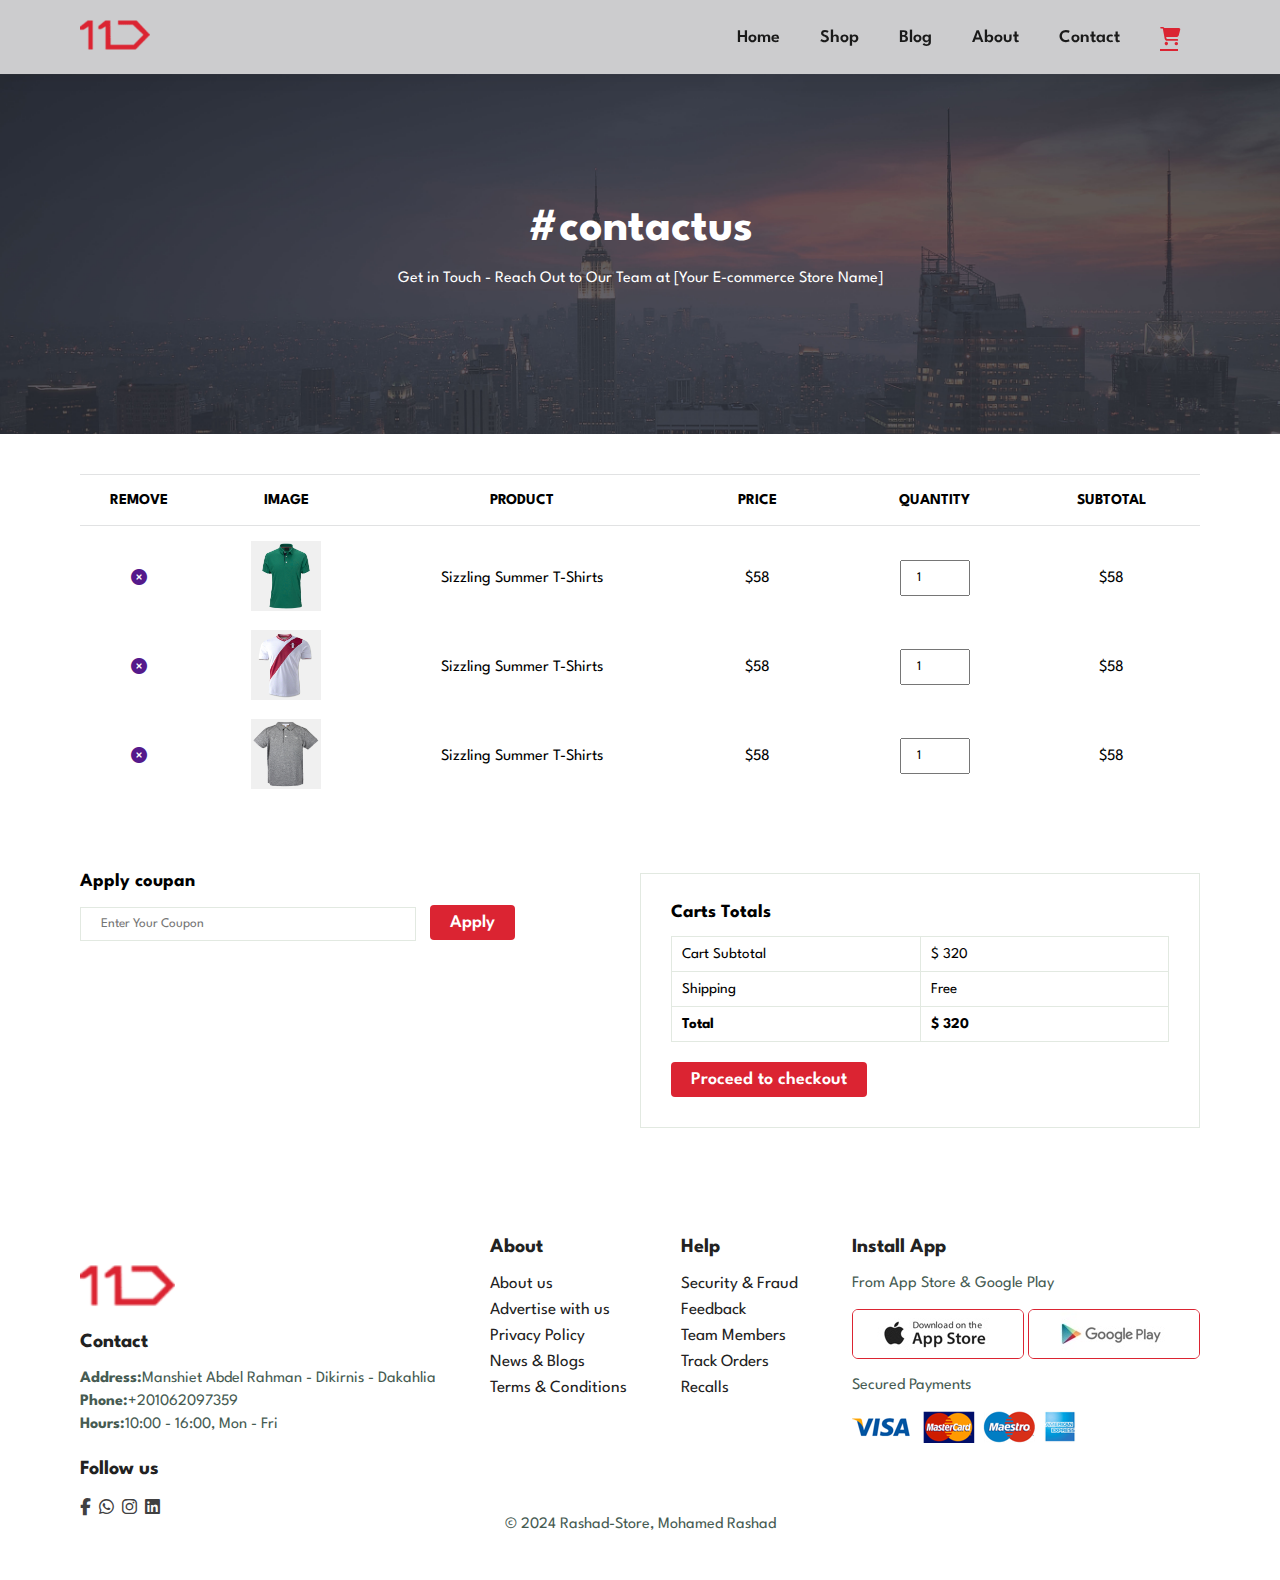
<file: cart.html>
<!DOCTYPE html>
<html lang="en">
<head>
    <meta charset="UTF-8">
    <meta name="viewport" content="width=device-width, initial-scale=1.0">
    <title>Rashad-Store</title>
    <link rel="stylesheet" href="style.css">
    <link rel="stylesheet" href="https://cdnjs.cloudflare.com/ajax/libs/font-awesome/6.4.2/css/all.min.css">
    <link rel="icon" href="img/logo.png">
</head>
<body>
    
    <section id="header">
        <a href="index.html"><img src="img/logo.png" class="logo" alt=""></a>
    <div>
        <ul id="navbar">
            <li><a href="index.html">Home</a></li>
            <li><a href="shop.html">Shop</a></li>
            <li><a href="blog.html">Blog</a></li>
            <li><a href="about.html">About</a></li>
            <li><a href="contact.html">Contact</a></li>
            <li id="lg-bag"><a class="active" href="cart.html"><i class="fa-solid fa-cart-shopping"></i></a></li>
            <a href="#" id="close"><i class="fas fa-times"></i></a>
        </ul>
    </div>

    <div id="mobile">
        <a href=""><i class="fa-solid fa-cart-shopping"></i></a>
        <i id="bar" class="fas fa-outdent"></i>
    </div>
    </section>

    <section id="page-header" class="contact-header"> 
        <h2>#contactus</h2>
        <p>Get in Touch - Reach Out to Our Team at [Your E-commerce Store Name]</p>
    </section>

    <section id="cart" class="section-p1">
        <table width="100%">
            <thead>
                <tr>
                    <td>Remove</td>
                    <td>Image</td>
                    <td>Product</td>
                    <td>Price</td>
                    <td>Quantity</td>
                    <td>Subtotal</td>
                </tr>
            </thead>
            <tbody>
                <tr>
                    <td><a href=""><i class="fas fa-times-circle"></i></a></td>
                    <td><img src="img/ss1.jpg" alt=""></td>
                    <td>Sizzling Summer T-Shirts</td>
                    <td>$58</td>
                    <td><input type="number" value="1"></td>
                    <td>$58</td>
                </tr>
                <tr>
                    <td><a href=""><i class="fas fa-times-circle"></i></a></td>
                    <td><img src="img/ss2.jpg" alt=""></td>
                    <td>Sizzling Summer T-Shirts</td>
                    <td>$58</td>
                    <td><input type="number" value="1"></td>
                    <td>$58</td>
                </tr>
                <tr>
                    <td><a href=""><i class="fas fa-times-circle"></i></a></td>
                    <td><img src="img/ss3.jpg" alt=""></td>
                    <td>Sizzling Summer T-Shirts</td>
                    <td>$58</td>
                    <td><input type="number" value="1"></td>
                    <td>$58</td>
                </tr>
            </tbody>
        </table>

    </section>

    <section id="cart-add" class="section-p1">
        <div id="coupon">
            <h3>Apply coupan</h3>
            <div>
                <input type="text" placeholder="Enter Your Coupon">
                <button class="normal">Apply</button>
            </div>
        </div>
        <div id="subtotal">
            <h3>Carts Totals</h3>
            <table>
                <tr>
                    <td>Cart Subtotal</td>
                    <td>$ 320</td>
                </tr>
                <tr>
                    <td>Shipping</td>
                    <td>Free</td>
                </tr>
                <tr>
                    <td><strong>Total</strong></td>
                    <td><strong>$ 320</strong></td>
                </tr>
            </table>
            <button class="normal">Proceed to checkout</button>
        </div>
    </section>
    
    <footer class="section-p1">
        <div class="col">
            <img class="logo" src="img/logo.png" alt="" height="95" width="95">
            <h4>Contact</h4>
            <p><strong>Address:</strong>Manshiet Abdel Rahman - Dikirnis - Dakahlia</p>
            <p><strong>Phone:</strong>+201062097359</p>
            <p><strong>Hours:</strong>10:00 - 16:00, Mon - Fri</p>
            <div class="follow">
                <h4>Follow us</h4>
                <div class="icon">
                    <a href="https://www.facebook.com/profile.php?id=100077023102753&mibextid=LQQJ4d"><i class="fab fa-facebook-f"></i></a> 
                    <a href="https://wa.me/201062097359"><i class="fab fa-whatsapp"></i></a>
                   <a href="https://www.instagram.com/x_m7md_rshad_x?igsh=MTNmbWI0czEyMWJwNQ=="><i class="fab fa-instagram"></i></a> 
                   <a href="https://www.linkedin.com/in/mohamed-rashad-04307b2b8?utm_source=share&utm_campaign=share_via&utm_content=profile&utm_medium=ios_app"><i class="fab fa-linkedin"></i></a> 
                </div>
            </div>
        </div>

        <div class="col">
            <h4>About</h4>
            <a href="#">About us</a>
            <a href="#">Advertise with us</a>
            <a href="#">Privacy Policy</a>
            <a href="#">News & Blogs</a>
            <a href="#">Terms & Conditions</a>
        </div>

        <div class="col">
            <h4>Help</h4>
            <a href="#">Security & Fraud</a>
            <a href="#">Feedback</a>
            <a href="#">Team Members</a>
            <a href="#">Track Orders</a>
            <a href="#">Recalls</a>
        </div>

        <div class="col install">
            <h4>Install App</h4>
            <p>From App Store & Google Play</p>
            <div class="row">
                <img src="img/app.jpg" alt="">
                <img src="img/play.jpg" alt="">
            </div>
            <p>Secured Payments</p>
            <img src="img/pay.png" alt="">
        </div>

        <div class="copyright">
            <p>© 2024 Rashad-Store, Mohamed Rashad</p>
        </div>
    </footer>









    
    <script src="script.js"></script>
</body>
</html>
</file>
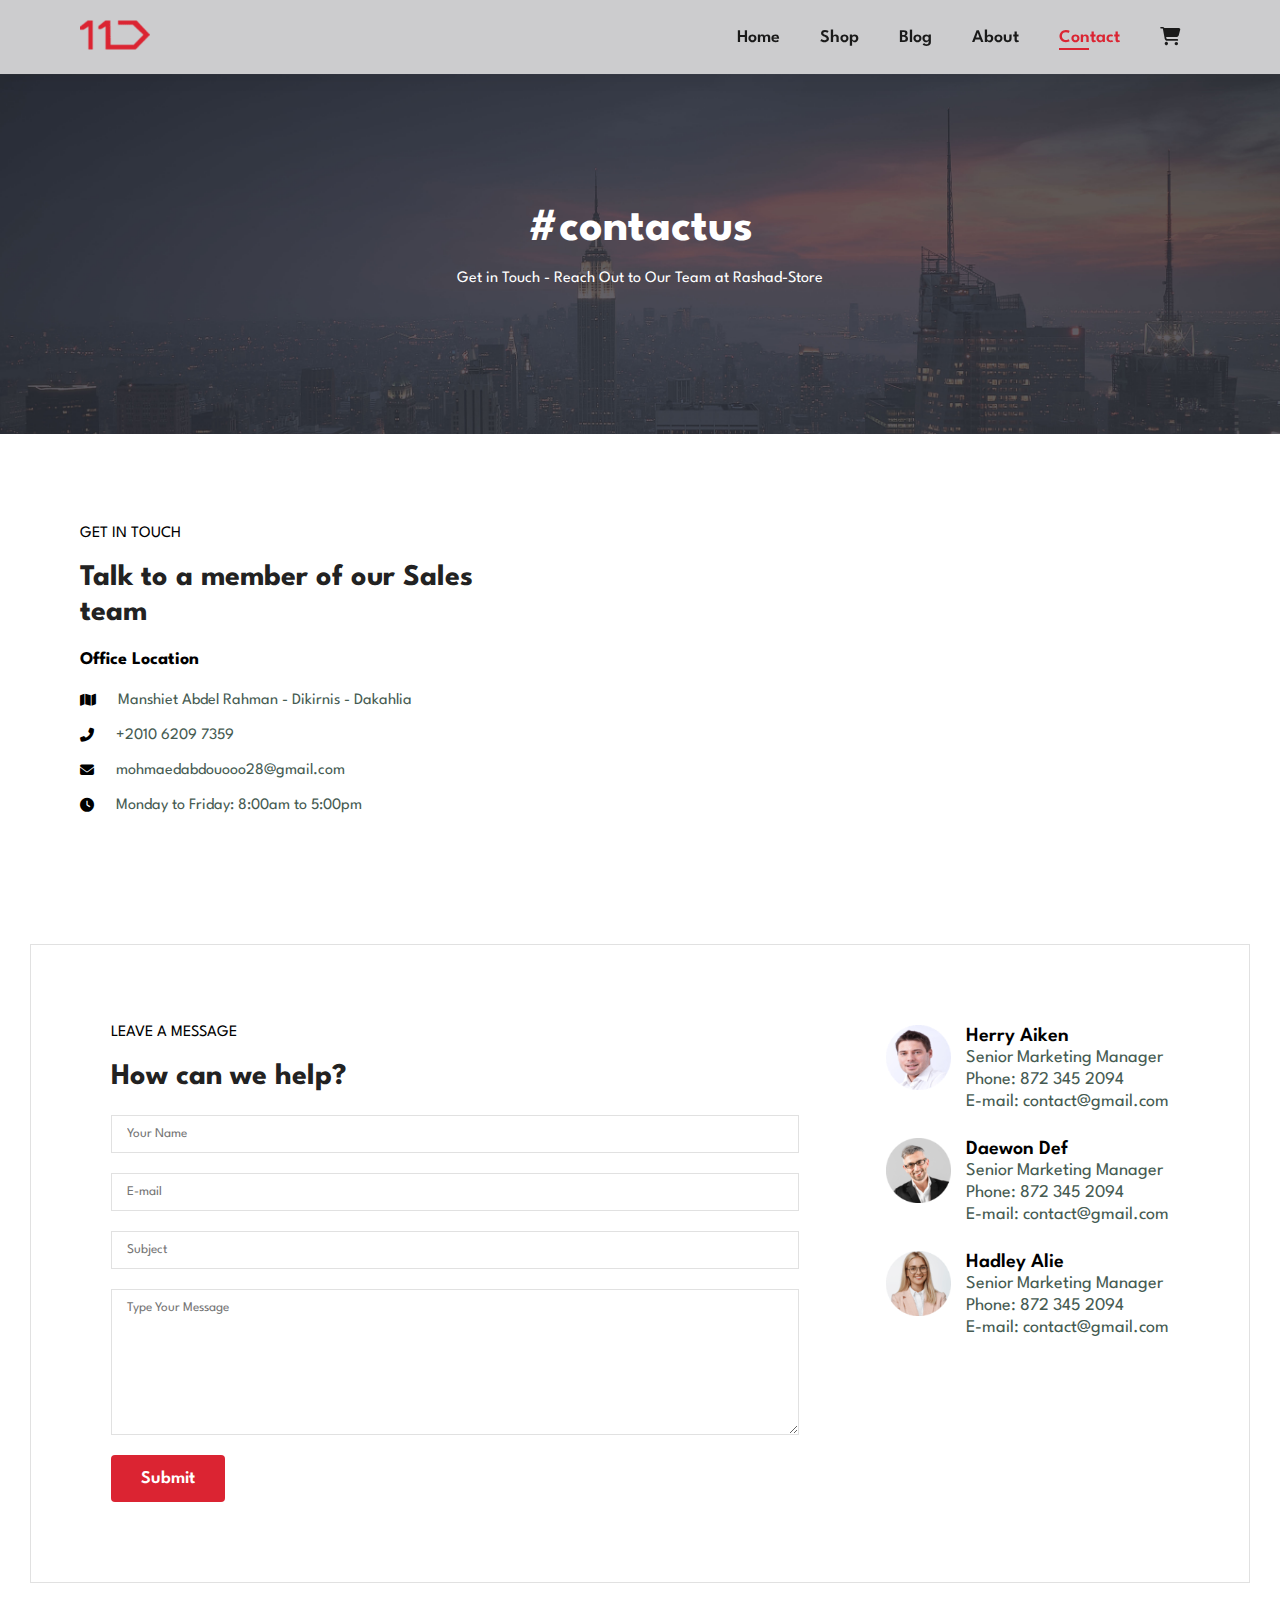
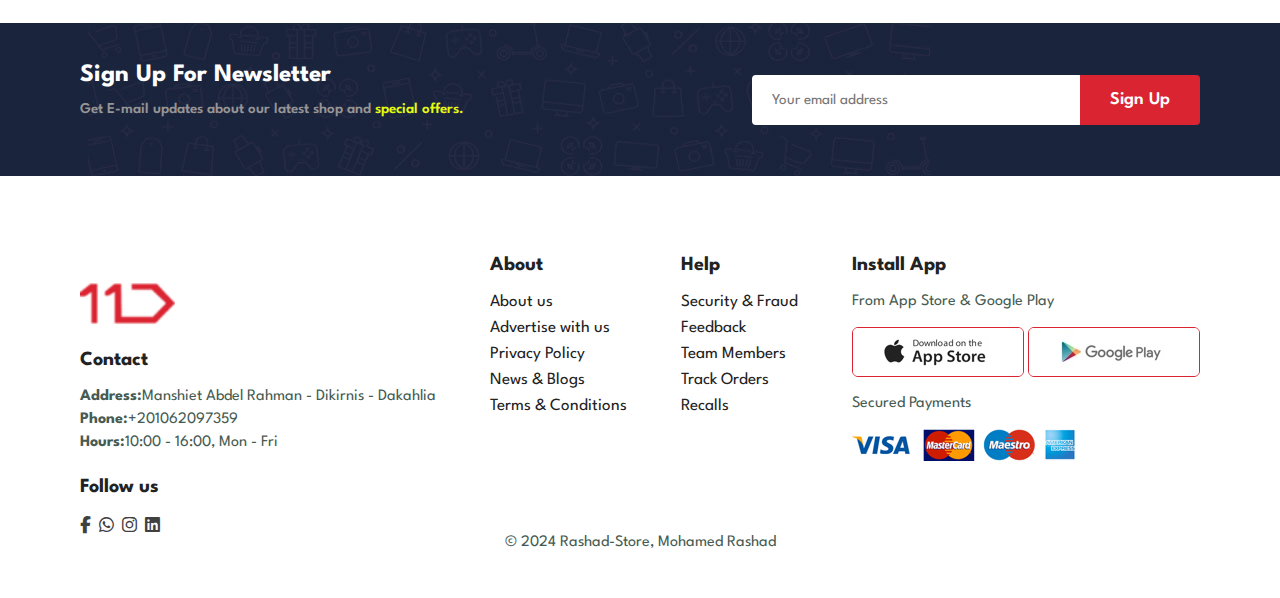
<file: contact.html>
<!DOCTYPE html>
<html lang="en">
<head>
    <meta charset="UTF-8">
    <meta name="viewport" content="width=device-width, initial-scale=1.0">
    <title>Rashad-Store</title>
    <link rel="stylesheet" href="style.css">
    <link rel="stylesheet" href="https://cdnjs.cloudflare.com/ajax/libs/font-awesome/6.4.2/css/all.min.css">
    <link rel="icon" href="img/logo.png">
</head>
<body>
    
    <section id="header">
        <a href="index.html"><img src="img/logo.png" class="logo" alt=""></a>
    <div>
        <ul id="navbar">
            <li><a href="index.html">Home</a></li>
            <li><a href="shop.html">Shop</a></li>
            <li><a href="blog.html">Blog</a></li>
            <li><a href="about.html">About</a></li>
            <li><a class="active" href="contact.html">Contact</a></li>
            <li id="lg-bag"><a href="cart.html"><i class="fa-solid fa-cart-shopping"></i></a></li>
            <a href="#" id="close"><i class="fas fa-times"></i></a>
        </ul>
    </div>

    <div id="mobile">
        <a href=""><i class="fa-solid fa-cart-shopping"></i></a>
        <i id="bar" class="fas fa-outdent"></i>
    </div>
    </section>

    <section id="page-header" class="contact-header"> 
        <h2>#contactus</h2>
        <p>Get in Touch - Reach Out to Our Team at Rashad-Store</p>
    </section>

    <section id="contact-details" class="section-p1">
        <div class="details">
            <span>GET IN TOUCH</span>
            <h2>Talk to a member of our Sales team</h2>
            <h3>Office Location</h3>
            <div>
                <li>
                    <i class="fas fa-map"></i>
                    <p>Manshiet Abdel Rahman - Dikirnis - Dakahlia</p>
                </li>
                <li>
                    <i class="fas fa-phone-alt"></i>
                    <p>+2010 6209 7359</p>
                </li>
                <li>
                    <i class="fas fa-envelope"></i>
                    <p>mohmaedabdouooo28@gmail.com</p>
                </li>
                <li>
                    <i class="fas fa-clock"></i>
                    <p>Monday to Friday: 8:00am to 5:00pm</p>
                </li>
            </div>
        </div>

        <div class="map">
            <iframe src="https://www.google.com/maps/embed?pb
            =!1m18!1m12!1m3!1d3618.709389565732!2d67.10676637
            424848!3d24.907892543360116!2m3!1f0!2f0!3f0!3m2!1i
            1024!2i768!4f13.1!3m3!1m2!1s0x3eb338d886847a8f%3A0
            xcc9749d41042eec!2sOxford%20University%20Press%20Bo
            okshop!5e0!3m2!1sen!2s!4v1696319294214!5m2!1sen!2s"
            width="600" height="450" style="border:0;" allowfullscreen=""
            loading="lazy" referrerpolicy="no-referrer-when-downgrade"></iframe>
        </div>
    </section>

    <section id="form-details">
        <form action="">
            <span>LEAVE A MESSAGE</span>
            <h2>How can we help?</h2>
            <input type="text" placeholder="Your Name">
            <input type="text" placeholder="E-mail">
            <input type="text" placeholder="Subject">
            <textarea name="" id="" cols="30" rows="10" placeholder="Type Your Message"></textarea>
            <button class="normal">Submit</button>
        </form>

        <div class="people">
            <div>
                <img src="img/member1.png" alt="">
                <p><span>Herry Aiken</span> Senior Marketing Manager <br> Phone: 872 345 2094 <br>E-mail: contact@gmail.com</p>
            </div>
            <div>
                <img src="img/member2.png" alt="">
                <p><span>Daewon Def</span> Senior Marketing Manager <br> Phone: 872 345 2094 <br>E-mail: contact@gmail.com</p>
            </div>
            <div>
                <img src="img/member3.png" alt="">
                <p><span>Hadley Alie</span> Senior Marketing Manager <br> Phone: 872 345 2094 <br>E-mail: contact@gmail.com</p>
            </div>
        </div>
    </section>

    <section id="newsletter" class="section-p1 section-m1">
        <div class="newstext">
            <h4>Sign Up For Newsletter</h4>
            <p>Get E-mail updates about our latest shop and <span>special offers.</span></p>
        </div>
        <div class="form">
            <input type="text" placeholder="Your email address">
            <button class="normal">Sign Up</button>
        </div>
    </section>
    
    <footer class="section-p1">
        <div class="col">
            <img class="logo" src="img/logo.png" alt="" height="95" width="95">
            <h4>Contact</h4>
            <p><strong>Address:</strong>Manshiet Abdel Rahman - Dikirnis - Dakahlia</p>
            <p><strong>Phone:</strong>+201062097359</p>
            <p><strong>Hours:</strong>10:00 - 16:00, Mon - Fri</p>
            <div class="follow">
                <h4>Follow us</h4>
                <div class="icon">
                    <a href="https://www.facebook.com/profile.php?id=100077023102753&mibextid=LQQJ4d"><i class="fab fa-facebook-f"></i></a> 
                    <a href="https://wa.me/201062097359"><i class="fab fa-whatsapp"></i></a>
                   <a href="https://www.instagram.com/x_m7md_rshad_x?igsh=MTNmbWI0czEyMWJwNQ=="><i class="fab fa-instagram"></i></a> 
                   <a href="https://www.linkedin.com/in/mohamed-rashad-04307b2b8?utm_source=share&utm_campaign=share_via&utm_content=profile&utm_medium=ios_app"><i class="fab fa-linkedin"></i></a> 
                </div>
            </div>
        </div>

        <div class="col">
            <h4>About</h4>
            <a href="#">About us</a>
            <a href="#">Advertise with us</a>
            <a href="#">Privacy Policy</a>
            <a href="#">News & Blogs</a>
            <a href="#">Terms & Conditions</a>
        </div>

        <div class="col">
            <h4>Help</h4>
            <a href="#">Security & Fraud</a>
            <a href="#">Feedback</a>
            <a href="#">Team Members</a>
            <a href="#">Track Orders</a>
            <a href="#">Recalls</a>
        </div>

        <div class="col install">
            <h4>Install App</h4>
            <p>From App Store & Google Play</p>
            <div class="row">
                <img src="img/app.jpg" alt="">
                <img src="img/play.jpg" alt="">
            </div>
            <p>Secured Payments</p>
            <img src="img/pay.png" alt="">
        </div>

        <div class="copyright">
            <p>© 2024 Rashad-Store, Mohamed Rashad</p>
        </div>
    </footer>









    
    <script src="script.js"></script>
</body>
</html>
</file>
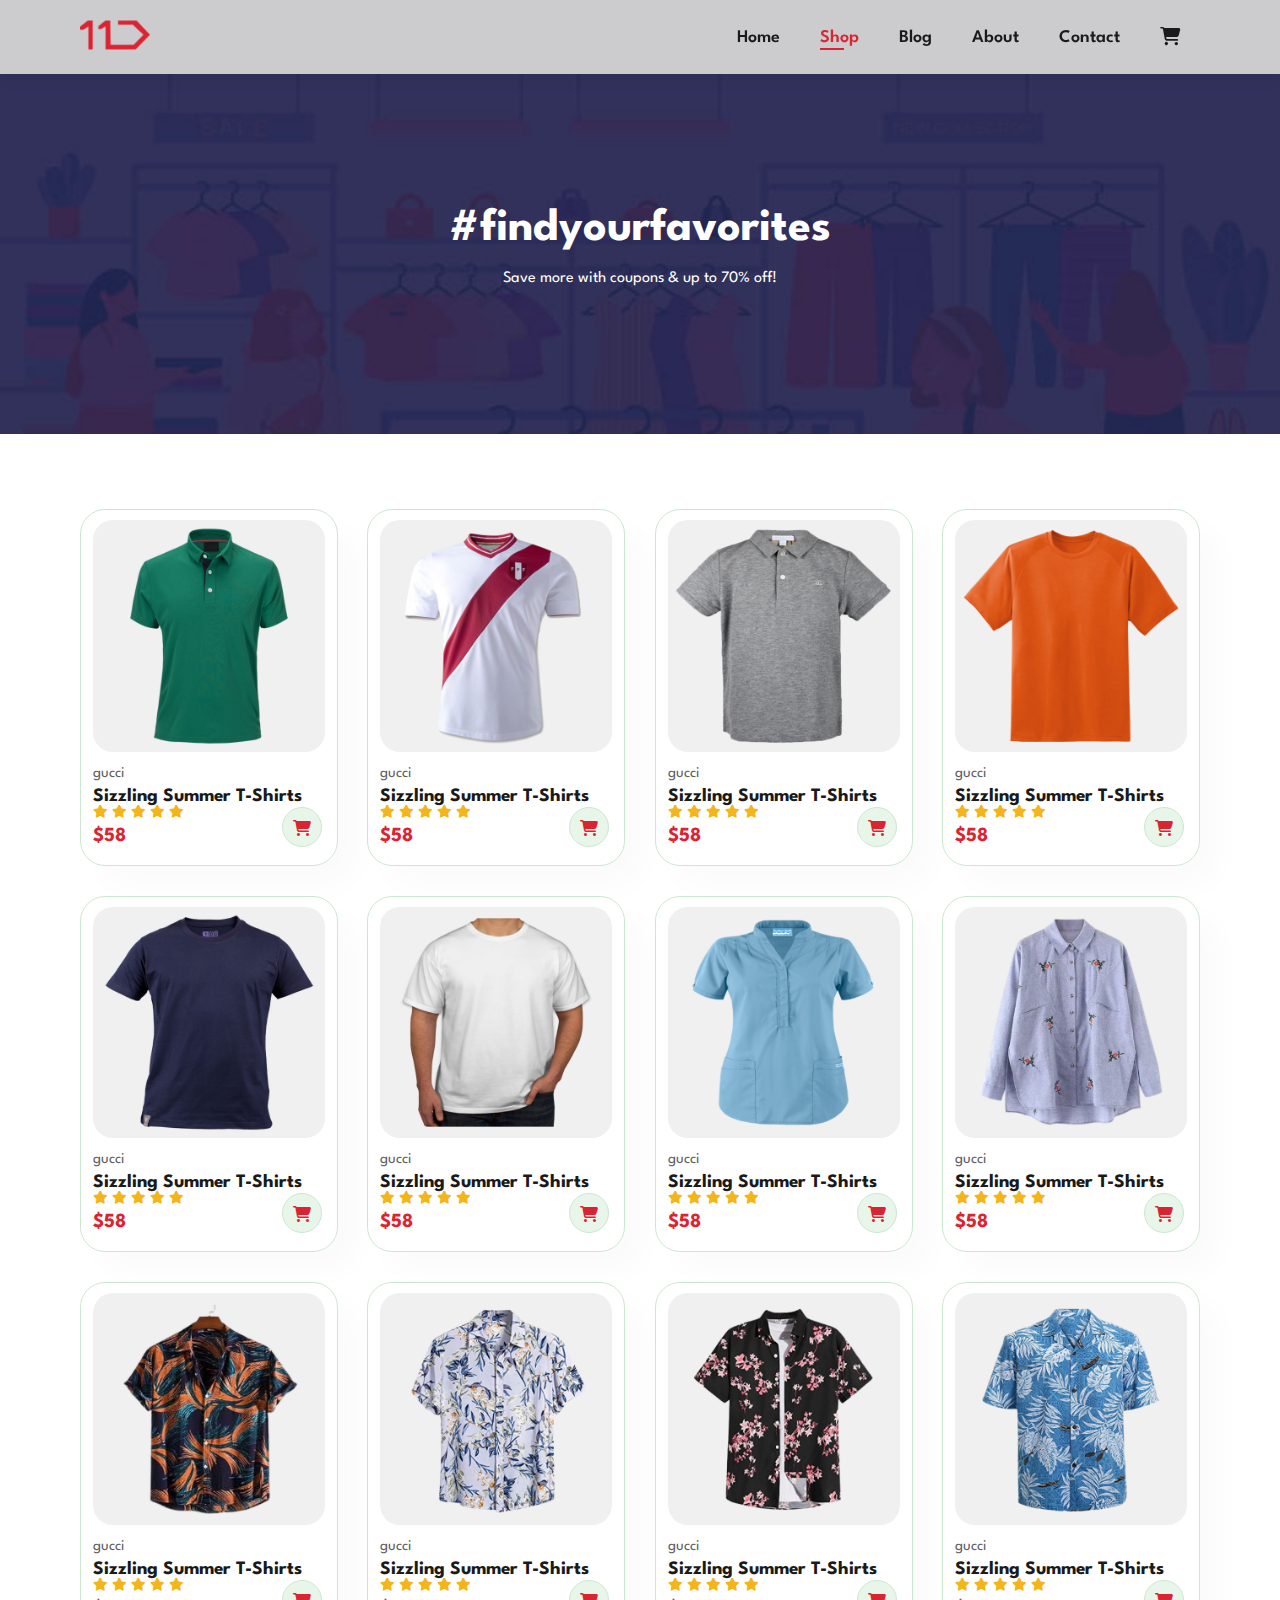
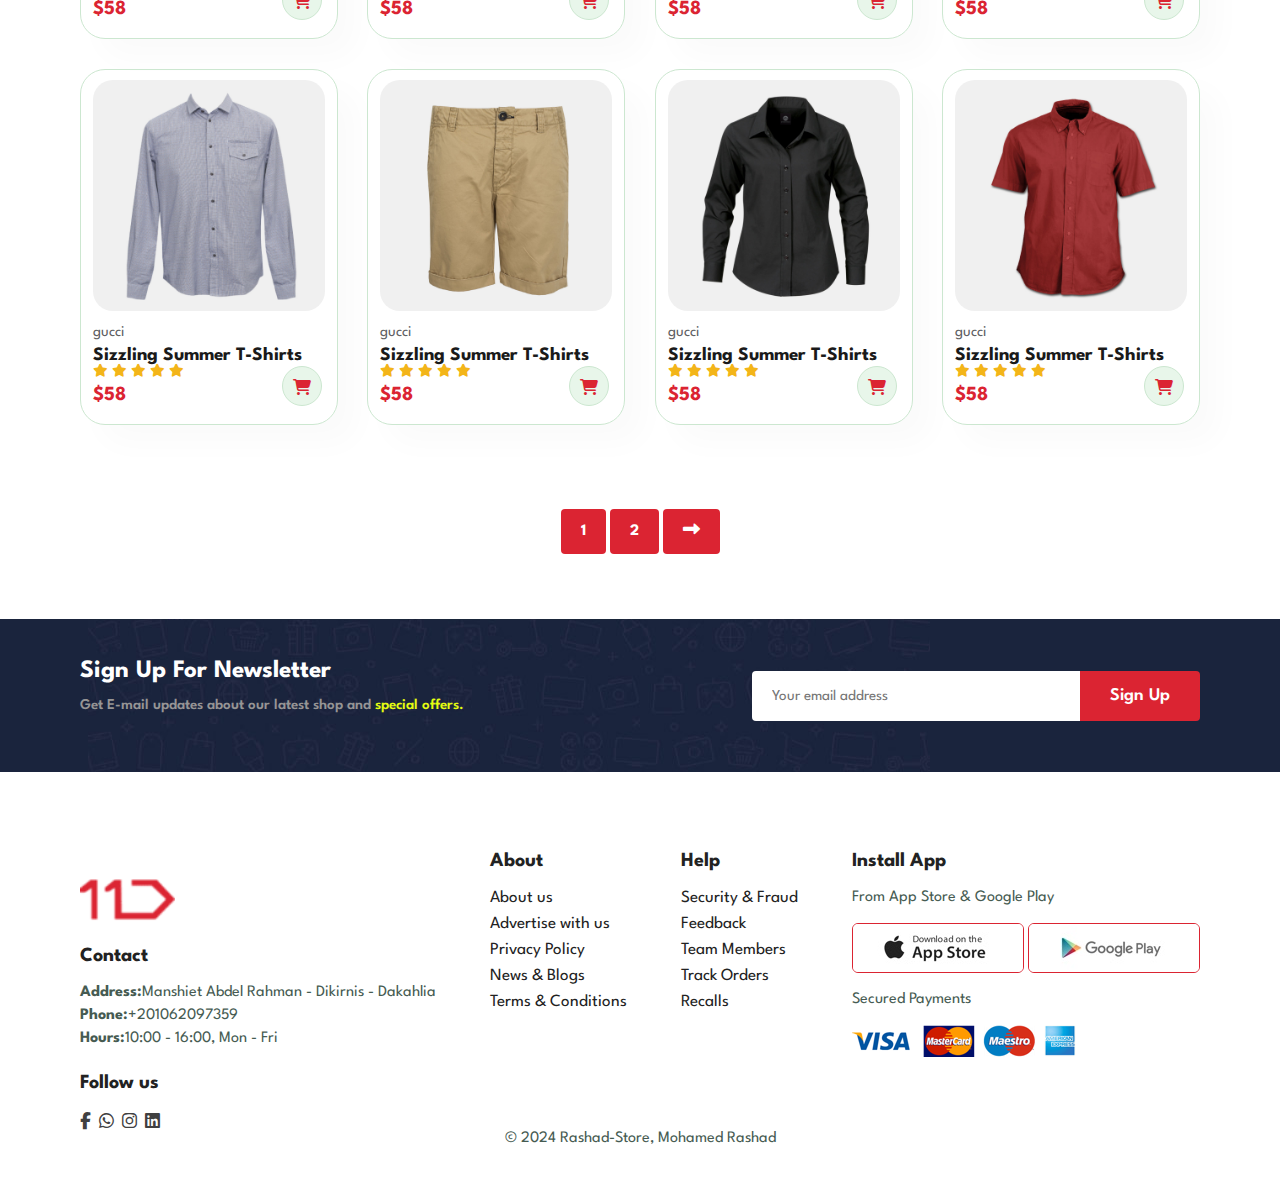
<file: shop.html>
<!DOCTYPE html>
<html lang="en">
<head>
    <meta charset="UTF-8">
    <meta name="viewport" content="width=device-width, initial-scale=1.0">
    <title>Rashad-Store</title>
    <link rel="stylesheet" href="style.css">
    <link rel="stylesheet" href="https://cdnjs.cloudflare.com/ajax/libs/font-awesome/6.4.2/css/all.min.css">
    <link rel="icon" href="img/logo.png">
</head>
<body>
    
    <section id="header">
        <a href="index.html"><img src="img/logo.png" class="logo" alt=""></a>
    <div>
        <ul id="navbar">
            <li><a  href="index.html">Home</a></li>
            <li><a class="active" href="shop.html">Shop</a></li>
            <li><a href="blog.html">Blog</a></li>
            <li><a href="about.html">About</a></li>
            <li><a href="contact.html">Contact</a></li>
            <li id="lg-bag"><a href="cart.html"><i class="fa-solid fa-cart-shopping"></i></a></li>
            <a href="#" id="close"><i class="fas fa-times"></i></a>
        </ul>
    </div>

    <div id="mobile">
        <a href=""><i class="fa-solid fa-cart-shopping"></i></a>
        <i id="bar" class="fas fa-outdent"></i>
    </div>
    </section>

    <section id="page-header"> 
        <h2>#findyourfavorites</h2>
        <p>Save more with coupons & up to 70% off!</p>
    </section>

    <section id="product1" class="section-p1">
        <div class="pro-container">
            <div class="pro" onclick="window.location.href='sproduct.html';">
                <img src="img/ss1.jpg" alt="">
                <div class="des">
                    <span>gucci</span>
                    <h5>Sizzling Summer T-Shirts</h5>
                    <div class="star">
                        <i class="fas fa-star"></i>
                        <i class="fas fa-star"></i>
                        <i class="fas fa-star"></i>
                        <i class="fas fa-star"></i>
                        <i class="fas fa-star"></i>
                    </div>
                    <h4>$58</h4>
                </div>
                <a href="#"><i class="fas fa-shopping-cart"></i></a>
            </div>
            <div class="pro" onclick="window.location.href='sproduct.html';">
                <img src="img/ss2.jpg" alt="">
                <div class="des">
                    <span>gucci</span>
                    <h5>Sizzling Summer T-Shirts</h5>
                    <div class="star">
                        <i class="fas fa-star"></i>
                        <i class="fas fa-star"></i>
                        <i class="fas fa-star"></i>
                        <i class="fas fa-star"></i>
                        <i class="fas fa-star"></i>
                    </div>
                    <h4>$58</h4>
                </div>
                <a href="#"><i class="fas fa-shopping-cart"></i></a>
            </div>
            <div class="pro" onclick="window.location.href='sproduct.html';">
                <img src="img/ss3.jpg" alt="">
                <div class="des">
                    <span>gucci</span>
                    <h5>Sizzling Summer T-Shirts</h5>
                    <div class="star">
                        <i class="fas fa-star"></i>
                        <i class="fas fa-star"></i>
                        <i class="fas fa-star"></i>
                        <i class="fas fa-star"></i>
                        <i class="fas fa-star"></i>
                    </div>
                    <h4>$58</h4>
                </div>
                <a href="#"><i class="fas fa-shopping-cart"></i></a>
            </div>
            <div class="pro" onclick="window.location.href='sproduct.html';">
                <img src="img/ss4.jpg" alt="">
                <div class="des">
                    <span>gucci</span>
                    <h5>Sizzling Summer T-Shirts</h5>
                    <div class="star">
                        <i class="fas fa-star"></i>
                        <i class="fas fa-star"></i>
                        <i class="fas fa-star"></i>
                        <i class="fas fa-star"></i>
                        <i class="fas fa-star"></i>
                    </div>
                    <h4>$58</h4>
                </div>
                <a href="#"><i class="fas fa-shopping-cart"></i></a>
            </div>
            <div class="pro">
                <img src="img/ss5.jpg" alt="">
                <div class="des">
                    <span>gucci</span>
                    <h5>Sizzling Summer T-Shirts</h5>
                    <div class="star">
                        <i class="fas fa-star"></i>
                        <i class="fas fa-star"></i>
                        <i class="fas fa-star"></i>
                        <i class="fas fa-star"></i>
                        <i class="fas fa-star"></i>
                    </div>
                    <h4>$58</h4>
                </div>
                <a href="#"><i class="fas fa-shopping-cart"></i></a>
            </div>
            <div class="pro">
                <img src="img/ss6.jpg" alt="">
                <div class="des">
                    <span>gucci</span>
                    <h5>Sizzling Summer T-Shirts</h5>
                    <div class="star">
                        <i class="fas fa-star"></i>
                        <i class="fas fa-star"></i>
                        <i class="fas fa-star"></i>
                        <i class="fas fa-star"></i>
                        <i class="fas fa-star"></i>
                    </div>
                    <h4>$58</h4>
                </div>
                <a href="#"><i class="fas fa-shopping-cart"></i></a>
            </div>
            <div class="pro">
                <img src="img/ss7.jpg" alt="">
                <div class="des">
                    <span>gucci</span>
                    <h5>Sizzling Summer T-Shirts</h5>
                    <div class="star">
                        <i class="fas fa-star"></i>
                        <i class="fas fa-star"></i>
                        <i class="fas fa-star"></i>
                        <i class="fas fa-star"></i>
                        <i class="fas fa-star"></i>
                    </div>
                    <h4>$58</h4>
                </div>
                <a href="#"><i class="fas fa-shopping-cart"></i></a>
            </div>
            <div class="pro">
                <img src="img/ss8.jpg" alt="">
                <div class="des">
                    <span>gucci</span>
                    <h5>Sizzling Summer T-Shirts</h5>
                    <div class="star">
                        <i class="fas fa-star"></i>
                        <i class="fas fa-star"></i>
                        <i class="fas fa-star"></i>
                        <i class="fas fa-star"></i>
                        <i class="fas fa-star"></i>
                    </div>
                    <h4>$58</h4>
                </div>
                <a href="#"><i class="fas fa-shopping-cart"></i></a>
            </div>
      
            <div class="pro">
                <img src="img/ff1.jpg" alt="">
                <div class="des">
                    <span>gucci</span>
                    <h5>Sizzling Summer T-Shirts</h5>
                    <div class="star">
                        <i class="fas fa-star"></i>
                        <i class="fas fa-star"></i>
                        <i class="fas fa-star"></i>
                        <i class="fas fa-star"></i>
                        <i class="fas fa-star"></i>
                    </div>
                    <h4>$58</h4>
                </div>
                <a href="#"><i class="fas fa-shopping-cart"></i></a>
            </div>
            <div class="pro">
                <img src="img/ff2.jpg" alt="">
                <div class="des">
                    <span>gucci</span>
                    <h5>Sizzling Summer T-Shirts</h5>
                    <div class="star">
                        <i class="fas fa-star"></i>
                        <i class="fas fa-star"></i>
                        <i class="fas fa-star"></i>
                        <i class="fas fa-star"></i>
                        <i class="fas fa-star"></i>
                    </div>
                    <h4>$58</h4>
                </div>
                <a href="#"><i class="fas fa-shopping-cart"></i></a>
            </div>
            <div class="pro">
                <img src="img/ff3.jpg" alt="">
                <div class="des">
                    <span>gucci</span>
                    <h5>Sizzling Summer T-Shirts</h5>
                    <div class="star">
                        <i class="fas fa-star"></i>
                        <i class="fas fa-star"></i>
                        <i class="fas fa-star"></i>
                        <i class="fas fa-star"></i>
                        <i class="fas fa-star"></i>
                    </div>
                    <h4>$58</h4>
                </div>
                <a href="#"><i class="fas fa-shopping-cart"></i></a>
            </div>
            <div class="pro">
                <img src="img/ff4.jpg" alt="">
                <div class="des">
                    <span>gucci</span>
                    <h5>Sizzling Summer T-Shirts</h5>
                    <div class="star">
                        <i class="fas fa-star"></i>
                        <i class="fas fa-star"></i>
                        <i class="fas fa-star"></i>
                        <i class="fas fa-star"></i>
                        <i class="fas fa-star"></i>
                    </div>
                    <h4>$58</h4>
                </div>
                <a href="#"><i class="fas fa-shopping-cart"></i></a>
            </div>
            <div class="pro">
                <img src="img/ff5.jpg" alt="">
                <div class="des">
                    <span>gucci</span>
                    <h5>Sizzling Summer T-Shirts</h5>
                    <div class="star">
                        <i class="fas fa-star"></i>
                        <i class="fas fa-star"></i>
                        <i class="fas fa-star"></i>
                        <i class="fas fa-star"></i>
                        <i class="fas fa-star"></i>
                    </div>
                    <h4>$58</h4>
                </div>
                <a href="#"><i class="fas fa-shopping-cart"></i></a>
            </div>
            <div class="pro">
                <img src="img/ff6.jpg" alt="">
                <div class="des">
                    <span>gucci</span>
                    <h5>Sizzling Summer T-Shirts</h5>
                    <div class="star">
                        <i class="fas fa-star"></i>
                        <i class="fas fa-star"></i>
                        <i class="fas fa-star"></i>
                        <i class="fas fa-star"></i>
                        <i class="fas fa-star"></i>
                    </div>
                    <h4>$58</h4>
                </div>
                <a href="#"><i class="fas fa-shopping-cart"></i></a>
            </div>
            <div class="pro">
                <img src="img/ff7.jpg" alt="">
                <div class="des">
                    <span>gucci</span>
                    <h5>Sizzling Summer T-Shirts</h5>
                    <div class="star">
                        <i class="fas fa-star"></i>
                        <i class="fas fa-star"></i>
                        <i class="fas fa-star"></i>
                        <i class="fas fa-star"></i>
                        <i class="fas fa-star"></i>
                    </div>
                    <h4>$58</h4>
                </div>
                <a href="#"><i class="fas fa-shopping-cart"></i></a>
            </div>
            <div class="pro">
                <img src="img/ff8.jpg" alt="">
                <div class="des">
                    <span>gucci</span>
                    <h5>Sizzling Summer T-Shirts</h5>
                    <div class="star">
                        <i class="fas fa-star"></i>
                        <i class="fas fa-star"></i>
                        <i class="fas fa-star"></i>
                        <i class="fas fa-star"></i>
                        <i class="fas fa-star"></i>
                    </div>
                    <h4>$58</h4>
                </div>
                <a href="#"><i class="fas fa-shopping-cart"></i></a>
            </div>
        </div>
    </section>

    <section id="pagination" class="section-p1">
        <a href="#">1</a>
        <a href="#">2</a>
        <a href="#"><i class="fas fa-long-arrow-alt-right"></i></a>
    </section>

    <section id="newsletter" class="section-p1 section-m1">
        <div class="newstext">
            <h4>Sign Up For Newsletter</h4>
            <p>Get E-mail updates about our latest shop and <span>special offers.</span></p>
        </div>
        <div class="form">
            <input type="text" placeholder="Your email address">
            <button class="normal">Sign Up</button>
        </div>
    </section>

    <footer class="section-p1">
        <div class="col">
            <img class="logo" src="img/logo.png" alt="" height="95" width="95">
            <h4>Contact</h4>
            <p><strong>Address:</strong>Manshiet Abdel Rahman - Dikirnis - Dakahlia</p>
            <p><strong>Phone:</strong>+201062097359</p>
            <p><strong>Hours:</strong>10:00 - 16:00, Mon - Fri</p>
            <div class="follow">
                <h4>Follow us</h4>
                <div class="icon">
                    <a href="https://www.facebook.com/profile.php?id=100077023102753&mibextid=LQQJ4d"><i class="fab fa-facebook-f"></i></a> 
                    <a href="https://wa.me/201062097359"><i class="fab fa-whatsapp"></i></a>
                   <a href="https://www.instagram.com/x_m7md_rshad_x?igsh=MTNmbWI0czEyMWJwNQ=="><i class="fab fa-instagram"></i></a> 
                   <a href="https://www.linkedin.com/in/mohamed-rashad-04307b2b8?utm_source=share&utm_campaign=share_via&utm_content=profile&utm_medium=ios_app"><i class="fab fa-linkedin"></i></a> 
                </div>
            </div>
        </div>

        <div class="col">
            <h4>About</h4>
            <a href="#">About us</a>
            <a href="#">Advertise with us</a>
            <a href="#">Privacy Policy</a>
            <a href="#">News & Blogs</a>
            <a href="#">Terms & Conditions</a>
        </div>

        <div class="col">
            <h4>Help</h4>
            <a href="#">Security & Fraud</a>
            <a href="#">Feedback</a>
            <a href="#">Team Members</a>
            <a href="#">Track Orders</a>
            <a href="#">Recalls</a>
        </div>

        <div class="col install">
            <h4>Install App</h4>
            <p>From App Store & Google Play</p>
            <div class="row">
                <img src="img/app.jpg" alt="">
                <img src="img/play.jpg" alt="">
            </div>
            <p>Secured Payments</p>
            <img src="img/pay.png" alt="">
        </div>

        <div class="copyright">
            <p>© 2024 Rashad-Store, Mohamed Rashad</p>
        </div>
    </footer>









    
    <script src="script.js"></script>
</body>
</html>
</file>
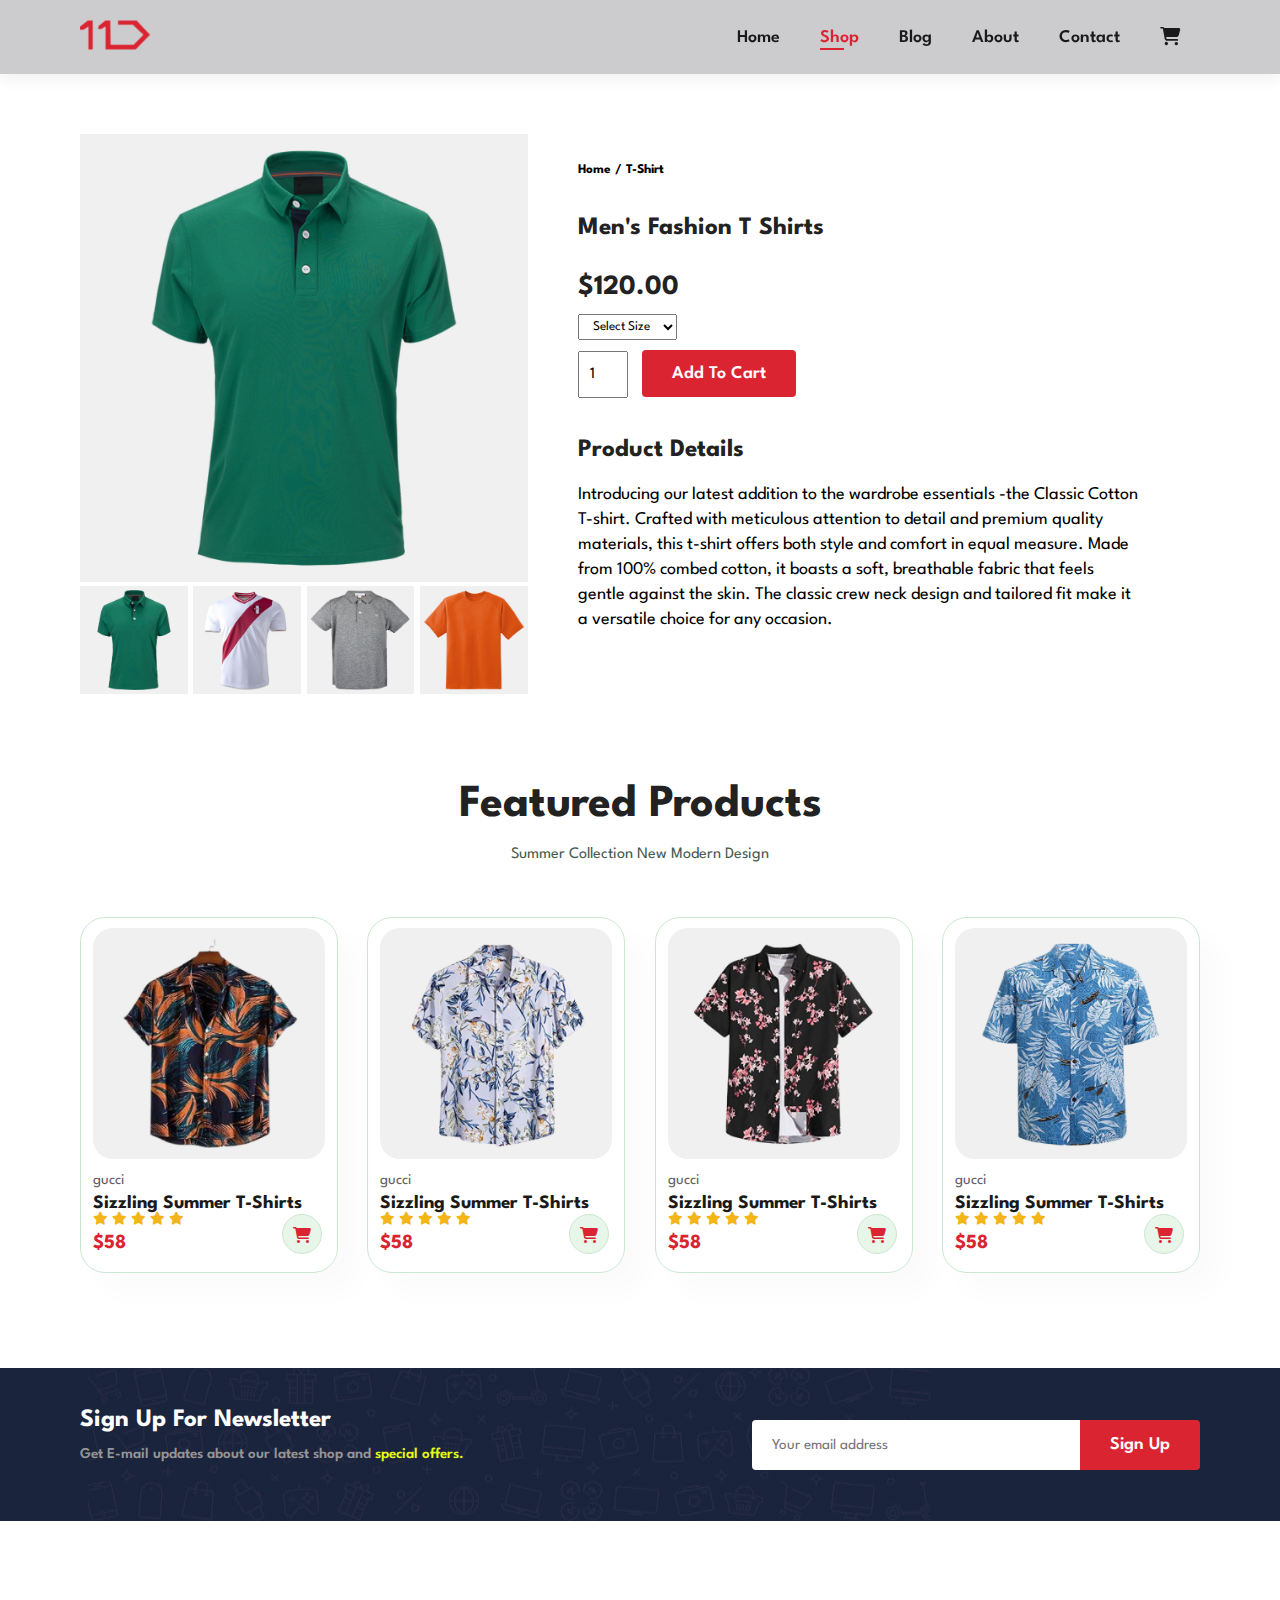
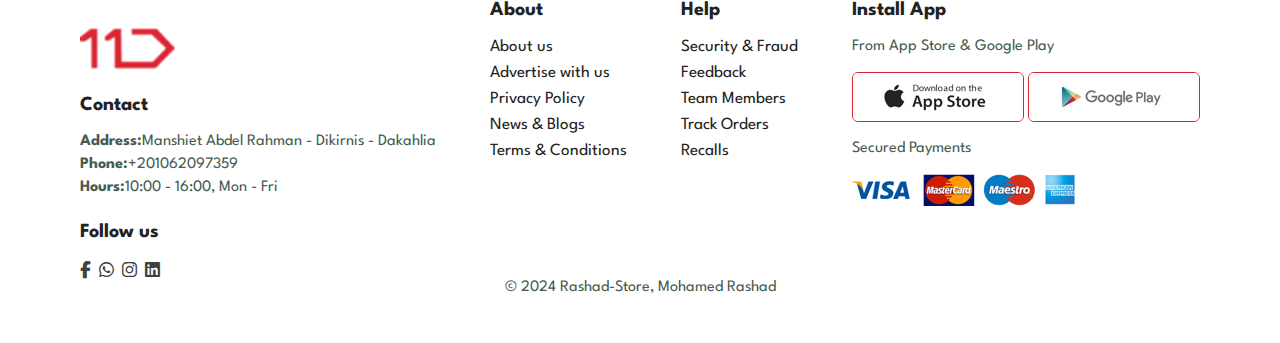
<file: sproduct.html>
<!DOCTYPE html>
<html lang="en">
<head>
    <meta charset="UTF-8">
    <meta name="viewport" content="width=device-width, initial-scale=1.0">
    <title>Rashad-Store</title>
    <link rel="stylesheet" href="style.css">
    <link rel="stylesheet" href="https://cdnjs.cloudflare.com/ajax/libs/font-awesome/6.4.2/css/all.min.css">
    <link rel="icon" href="img/logo.png">
</head>
<body>
    
    <section id="header">
        <a href="index.html"><img src="img/logo.png" class="logo" alt=""></a>
    <div>
        <ul id="navbar">
            <li><a  href="index.html">Home</a></li>
            <li><a class="active" href="shop.html">Shop</a></li>
            <li><a href="blog.html">Blog</a></li>
            <li><a href="about.html">About</a></li>
            <li><a href="contact.html">Contact</a></li>
            <li id="lg-bag"><a href="cart.html"><i class="fa-solid fa-cart-shopping"></i></a></li>
            <a href="#" id="close"><i class="fas fa-times"></i></a>
        </ul>
    </div>

    <div id="mobile">
        <a href=""><i class="fa-solid fa-cart-shopping"></i></a>
        <i id="bar" class="fas fa-outdent"></i>
    </div>
    </section>

    <section id="prodetails" class="section-p1">
        <div class="single-pro-image">
            <img src="img/ss1.jpg" width="100%" id="MainImg" alt="">
            <div class="small-img-group">
                <div class="small-img-col">
                    <img src="img/ss1.jpg" width="100%" class="small-img" alt="">
                </div>
                <div class="small-img-col">
                    <img src="img/ss2.jpg" width="100%" class="small-img" alt="">
                </div>
                <div class="small-img-col">
                    <img src="img/ss3.jpg" width="100%" class="small-img" alt="">
                </div>
                <div class="small-img-col">
                    <img src="img/ss4.jpg" width="100%" class="small-img" alt="">
                </div>
            </div>
        </div>
        <div class="single-pro-details">
            <h5>Home / T-Shirt</h5>
            <h4>Men's Fashion T Shirts </h4>
            <h2>$120.00</h2>
            <select>
                <option>Select Size</option>
                <option>XL</option>
                <option>XXL</option>
                <option>Small</option>
                <option>Large</option>
                <input type="number" value="1">
                <button class="normal">Add To Cart</button>
                <h4>Product Details</h4>
                <span>Introducing our latest addition to the wardrobe essentials 
                         -the Classic Cotton T-shirt. Crafted with meticulous attention
                         to detail and premium quality materials, this t-shirt offers
                         both style and comfort in equal measure. Made from 100% combed
                         cotton, it boasts a soft, breathable fabric that feels gentle
                         against the skin. The classic crew neck design and tailored 
                         fit make it a versatile choice for any occasion.
                </span>
            </select>
        </div>
    </section>

    <section id="product1" class="section-p1">
        <h2>Featured Products</h2>
        <p>Summer Collection New Modern Design</p>
        <div class="pro-container">
            <div class="pro">
                <img src="img/ff1.jpg" alt="">
                <div class="des">
                    <span>gucci</span>
                    <h5>Sizzling Summer T-Shirts</h5>
                    <div class="star">
                        <i class="fas fa-star"></i>
                        <i class="fas fa-star"></i>
                        <i class="fas fa-star"></i>
                        <i class="fas fa-star"></i>
                        <i class="fas fa-star"></i>
                    </div>
                    <h4>$58</h4>
                </div>
                <a href="#"><i class="fas fa-shopping-cart"></i></a>
            </div>
            <div class="pro">
                <img src="img/ff2.jpg" alt="">
                <div class="des">
                    <span>gucci</span>
                    <h5>Sizzling Summer T-Shirts</h5>
                    <div class="star">
                        <i class="fas fa-star"></i>
                        <i class="fas fa-star"></i>
                        <i class="fas fa-star"></i>
                        <i class="fas fa-star"></i>
                        <i class="fas fa-star"></i>
                    </div>
                    <h4>$58</h4>
                </div>
                <a href="#"><i class="fas fa-shopping-cart"></i></a>
            </div>
            <div class="pro">
                <img src="img/ff3.jpg" alt="">
                <div class="des">
                    <span>gucci</span>
                    <h5>Sizzling Summer T-Shirts</h5>
                    <div class="star">
                        <i class="fas fa-star"></i>
                        <i class="fas fa-star"></i>
                        <i class="fas fa-star"></i>
                        <i class="fas fa-star"></i>
                        <i class="fas fa-star"></i>
                    </div>
                    <h4>$58</h4>
                </div>
                <a href="#"><i class="fas fa-shopping-cart"></i></a>
            </div>
            <div class="pro">
                <img src="img/ff4.jpg" alt="">
                <div class="des">
                    <span>gucci</span>
                    <h5>Sizzling Summer T-Shirts</h5>
                    <div class="star">
                        <i class="fas fa-star"></i>
                        <i class="fas fa-star"></i>
                        <i class="fas fa-star"></i>
                        <i class="fas fa-star"></i>
                        <i class="fas fa-star"></i>
                    </div>
                    <h4>$58</h4>
                </div>
                <a href="#"><i class="fas fa-shopping-cart"></i></a>
            </div>
        </div>
    </section>
  

    <section id="newsletter" class="section-p1 section-m1">
        <div class="newstext">
            <h4>Sign Up For Newsletter</h4>
            <p>Get E-mail updates about our latest shop and <span>special offers.</span></p>
        </div>
        <div class="form">
            <input type="text" placeholder="Your email address">
            <button class="normal">Sign Up</button>
        </div>
    </section>

    <footer class="section-p1">
        <div class="col">
            <img class="logo" src="img/logo.png" alt="" height="95" width="95">
            <h4>Contact</h4>
            <p><strong>Address:</strong>Manshiet Abdel Rahman - Dikirnis - Dakahlia</p>
            <p><strong>Phone:</strong>+201062097359</p>
            <p><strong>Hours:</strong>10:00 - 16:00, Mon - Fri</p>
            <div class="follow">
                <h4>Follow us</h4>
                <div class="icon">
                    <a href="https://www.facebook.com/profile.php?id=100077023102753&mibextid=LQQJ4d"><i class="fab fa-facebook-f"></i></a> 
                    <a href="https://wa.me/201062097359"><i class="fab fa-whatsapp"></i></a>
                   <a href="https://www.instagram.com/x_m7md_rshad_x?igsh=MTNmbWI0czEyMWJwNQ=="><i class="fab fa-instagram"></i></a> 
                   <a href="https://www.linkedin.com/in/mohamed-rashad-04307b2b8?utm_source=share&utm_campaign=share_via&utm_content=profile&utm_medium=ios_app"><i class="fab fa-linkedin"></i></a> 
                </div>
            </div>
        </div>

        <div class="col">
            <h4>About</h4>
            <a href="#">About us</a>
            <a href="#">Advertise with us</a>
            <a href="#">Privacy Policy</a>
            <a href="#">News & Blogs</a>
            <a href="#">Terms & Conditions</a>
        </div>

        <div class="col">
            <h4>Help</h4>
            <a href="#">Security & Fraud</a>
            <a href="#">Feedback</a>
            <a href="#">Team Members</a>
            <a href="#">Track Orders</a>
            <a href="#">Recalls</a>
        </div>

        <div class="col install">
            <h4>Install App</h4>
            <p>From App Store & Google Play</p>
            <div class="row">
                <img src="img/app.jpg" alt="">
                <img src="img/play.jpg" alt="">
            </div>
            <p>Secured Payments</p>
            <img src="img/pay.png" alt="">
        </div>

        <div class="copyright">
            <p>© 2024 Rashad-Store, Mohamed Rashad</p>
        </div>
    </footer>








    <script>
        var MainImg = document.getElementById("MainImg")
        var smallimg = document.getElementsByClassName("small-img")

        smallimg[0].onclick = function(){
            MainImg.src = smallimg[0].src;
        }
        smallimg[1].onclick = function(){
            MainImg.src = smallimg[1].src;
        }
        smallimg[2].onclick = function(){
            MainImg.src = smallimg[2].src;
        }
        smallimg[3].onclick = function(){
            MainImg.src = smallimg[3].src;
        }
    </script>
    
    <script src="script.js"></script>
</body>
</html>
</file>
<file: style.css>
@import url('https://fonts.googleapis.com/css2?family=League+Spartan:wght@100;200;300;400;500;600;700;800;900&display=swap');
*{
    margin: 0;
    padding: 0;
    box-sizing: border-box;
    font-family: 'League Spartan', sans-serif;
}
h1{
    font-size: 50px;
    line-height: 64px;
    color: #222;
}
h2{
    font-size: 46px;
    line-height: 54px;
    color: #222;
}
h4{
    font-size: 20px;
    color: #222;
}
h6{
    font-weight: 700;
    font-size: 12px;
}
p{
    font-size: 16px;
    color: #465b52;
    margin: 15px 0 20px 0;
}

.section-p1{
    padding: 40px 80px;
}
.section-m1{
    margin: 40px 0;
}
body{
    width: 100%;
}

/* Header Start */
#header{
    display: flex;
    align-items: center;
    justify-content: space-between;
    padding: 0px 80px;
    background: #ccccce;
    box-shadow: 0 5px 15px rgba(0, 0, 0, 0.06);
    z-index: 999;
    position: sticky;
    top: 0;
    left: 0;
}
#navbar{
    display: flex;
    align-items: center;
    justify-content: center;
}
#navbar li{
    list-style: none;
    padding: 0 20px;
    position: relative;
}
#navbar li a{
    text-decoration: none;
    font-size: 18px;
    font-weight: 600;
    color: #1a1a1a;
    transition: 0.3s ease;
}
#navbar li a:hover,
#navbar li a.active{
    color: #db2432;
}
#navbar li a.active::after,
#navbar li a:hover::after{
    content: "";
    width: 30%;
    height: 2px;
    background: #db2432;
    position: absolute;
    bottom: -4px;
    left: 20px;
}
#mobile{
    display: none;
    align-items: center;
}
#close{
    display: none;
}

/* Home Page */
#hero{
    background-image: url(img/bak.png);
    height: 90vh;
    width: 100%;
    background-repeat: no-repeat;
    background-size: cover;
    background-position: top 25% right 0;
    padding: 0 80px;
    display: flex;
    flex-direction: column;
    align-items: flex-start;
    justify-content: center;
}
#hero h4{
    padding-bottom: 15px;
}
#hero h1{
    color: #db2432;;
}
#hero button{
    background-image: url(img/artistpaintbrush.png);
    background-color: transparent;
    background-size: contain;
    background-repeat: no-repeat;
    color: #db2432;
    border: 0;
    padding: 18px 80px 14px 40px;
    cursor: pointer;
    font-weight: 700;
    font-size: 15px;
}
#feature{
    display: flex;
    align-items: center;
    justify-content: space-between;
    flex-wrap: wrap;
}
#feature .fe-box{
    width: 180px;
    text-align: center;
    padding: 25px 15px;
    box-shadow: 20px 20px 34px rgba(0, 0, 0, 0.03);
    border: 1px solid #cce7d0;
    border-radius: 4px;
    margin: 15px 0;
}
#feature .fe-box:hover{
    box-shadow: 10px 10px 54px rgba(70, 62, 221, 0.1);
}
#feature .fe-box img{
    /* width: 100%; */
    margin-bottom: 10px;
}
#feature .fe-box h6{
    display: inline-block;
    padding: 9px 8px 6px 8px;
    line-height: 1;
    font-size: 14px;
    border-radius: 4px;
    color: #db2432;
    background-color: #f6dbf6;
}
#feature .fe-box:nth-child(2) h6{
    background-color: #fff2e5;
}
#feature .fe-box:nth-child(3) h6{
    background-color: #cdebbc;
}
#feature .fe-box:nth-child(4) h6{
    background-color: #fddddd;
}
#feature .fe-box:nth-child(5) h6{
    background-color: #d1ef82;
}
#feature .fe-box:nth-child(6) h6{
    background-color: #cdd4f8;
}
#product1{
    text-align: center;
}
#product1 .pro-container{
    display: flex;
    justify-content: space-between;
    padding-top: 20px;
    flex-wrap: wrap;
}
#product1 .pro{
    width: 23%;
    min-width: 250px;
    padding: 10px 12px;
    border: 1px solid #cce7d0;
    border-radius: 25px;
    cursor: pointer;
    box-shadow: 20px 20px 30px rgba(0, 0, 0, 0.02);
    margin: 15px 0;
    transition: 0.2s ease;
    position: relative;
}
#product1 .pro:hover{
    box-shadow: 20px 20px 30px rgba(0, 0, 0, 0.06);
}
#product1 .pro img{
    width: 100%;
    border-radius: 20px;
}
#product1 .pro .des{
    text-align: start;
    padding: 10px 0;
}
#product1 .pro .des span{
    color: #606063;
    font-size: 15px;
}
#product1 .pro .des h5{
    padding-top: 7px;
    color: #1a1a1a;
    font-size: 19px;
}
#product1 .pro .des i{
    font-size: 13px;
    color: rgb(243, 181, 25);
}
#product1 .pro .des h4{
    padding-top: 7px;
    font-size: 20px;
    font-weight: 700;
    color: #db2432;
}
#product1 .pro a{
    width: 40px;
    height: 40px;
    line-height: 45px;
    border-radius: 50px;
    background-color: #e8f6ea;
    font-weight: 500;
    color: #db2432;
    border: 1px solid #cce7d0;
    position: absolute;
    bottom: 18px;
    right: 15px;
}
#banner{
    display: flex;
    flex-wrap: wrap;
    flex-direction: column;
    justify-content: center;
    align-items: center;
    text-align: center;
    background-image: url(img/banner.jpg);
    width: 100%;
    height: 40vh;
    background-size: cover;
    background-position: center;
}
#banner h4{
    color: #fff;
    font-size: 20px;
}
#banner h2{
    color: #fff;
    font-size: 40px;
    padding: 10px 0;
}
#banner h2 span{
    color: #db2432;
}
button.normal{
    font-size: 18px;
    font-weight: 600;
    padding: 15px 30px;
    color: black;
    background-color: white;
    border-radius: 4px;
    cursor: pointer;
    border: none;
    outline: none;
    transition: 0.02s;
}
#banner button:hover{
    background-color: #db2432;
    color: #fff; 
}
#sm-banner{
    display: flex;
    justify-content: space-between;
}
#sm-banner .banner-box{
    display: flex;
    flex-direction: column;
    justify-content: center;
    align-items: flex-start;
    background-image: url(img/b1.jpg);
    min-width: 580px;
    height: 50vh;
    background-size: cover;
    background-position: center;
    padding: 30px;
}
#sm-banner .banner-box2{
    background-image: url(img/b2.jpg)
}
#sm-banner h4{
    color: #fff;
    font-size: 22px;
    font-weight: 300;
}
#sm-banner h2{
    color: #fff;
    font-size: 30px;
    font-weight: 800;
}
#sm-banner span{
    color: #fff;
    font-size: 18px;
    font-weight: 400;
    padding-bottom: 15px;
}
button.white{
    font-size: 15px;
    font-weight: 700;
    padding: 11px 18px;
    color: white;
    background-color: transparent;
    cursor: pointer;
    border: 1px solid white;
    outline: none;
    transition: 0.02s;
}
#sm-banner .banner-box:hover button{
    background-color: #db2432;
    border: 1px solid  #db2432;
}
#banner3{
    display: flex;
    justify-content: space-between;
    flex-wrap: wrap;
    padding: 0 80px;
}
#banner3 .banner-box{
    display: flex;
    flex-direction: column;
    justify-content: center;
    align-items: flex-start;
    background-image: url(img/b3.jpg);
    min-width: 30%;
    height: 30vh;
    background-size: cover;
    background-position: center;
    padding: 20px;
    margin-bottom: 20px;
}
#banner3 .banner-box2{
    background-image: url(img/b4.jpg);
}
#banner3 .banner-box3{
    background-image: url(img/b5.jpg);
}
#banner3 h2{
    color: white;
    font-weight: 900;
    font-size: 22px;
}
#banner3 h3{
    color: #ec544e;
    font-weight: 800;
    font-size: 15px;
}
#newsletter{
    display: flex;
    justify-content: space-between;
    flex-wrap: wrap;
    align-items: center;
    background-image: url(img/blue.jpg);
    background-repeat: no-repeat;
    background-position: 20% 30%;
    background-color: #1a243d;
}
#newsletter h4{
    font-size: 25px;
    font-weight: 700;
    color: #fff;
}
#newsletter p{
    font-size: 15px;
    font-weight: 600;
    color: #969595;
}
#newsletter p span{
    color: #e4fc11;
}
#newsletter .form{
    display: flex;
    width: 40%;
}
#newsletter input{
    height: 3.125rem;
    padding: 0 1.25em;
    font-size: 15px;
    width: 100%;
    border: 1px solid transparent;
    border-radius: 4px;
    outline: none;
    border-top-right-radius: 0;
    border-bottom-right-radius: 0;
}
#newsletter button{
    background-color: #db2432;
    color: #fff;
    white-space: nowrap;
    border-top-left-radius: 0;
    border-bottom-left-radius: 0;
}
footer{
    display: flex;
    flex-wrap: wrap;
    justify-content: space-between;
}
footer .col{
    display: flex;
    flex-direction: column;
    align-items: flex-start;
    /* margin-bottom: 20px; */
}

footer h4{
    font-size: 20px;
    padding-bottom: 20px;

}
footer p{
    font-size: 16px;
    margin: 0 0 8px 0;
    
}
footer a{
    font-size: 17px;
    text-decoration: none;
    color: #222;
    padding-bottom: 10px;
}
footer .follow{
    margin-top: 20px;
}
footer .follow i{
    color: #404041;
    padding-right: 4px;
    cursor: pointer;
}
footer .install .row img{
    border: 1px solid #db2432;
    border-radius: 6px;
}
footer .install img{
    margin: 10px 0 15px 0;
}
footer .follow i:hover,
footer a:hover{
    color: #db2432;
}
footer .copyright{
    width: 100%;
    text-align: center;
}

#page-header{
    background-image: url(img/shopban.jpg);
    width: 100%;
    height: 40vh;
    background-size: cover;
    display: flex;
    justify-content: center;
    text-align: center;
    flex-direction: column;
    padding: 15px;
}
#page-header h2,
#page-header p{
    color: white;
}
#pagination{
    text-align: center;
}
#pagination a{
    text-decoration: none;
    background-color: #db2432;
    padding: 15px 20px;
    border-radius: 4px;
    color: white;
    font-weight: 700;
}
#pagination a i{
    font-size: 17px;
    font-weight: 600;
}

/* sproducts */
#prodetails{
    display: flex;
    margin-top: 20px;
}
#prodetails .single-pro-image{
    width: 40%;
    margin-right: 50px;
}
.small-img-group{
    display: flex;
    justify-content: space-between;
}
.small-img-col{
    flex-basis: 24%;
    cursor: pointer;
}
#prodetails .single-pro-details{
    width: 50%;
    padding-top: 30px;
}
#prodetails .single-pro-details h4{
    padding: 40px 0 20px 0;
    font-size: 25px;
}
#prodetails .single-pro-details h2{
    font-size: 28px;
}
#prodetails .single-pro-details select{
    display: block;
    padding: 5px 10px;
    margin-bottom: 10px;
}
#prodetails .single-pro-details input{
    width: 50px;
    height: 47px;
    padding-left: 10px;
    font-size: 16px;
    margin-right: 10px;
}
#prodetails .single-pro-details input:focus{
    outline: none;
}
#prodetails .single-pro-details button{
    background-color: #db2432;
    color: white;
}
#prodetails .single-pro-details span{
    line-height: 25px;
    font-size: 18px;
}

/* blog page */
#page-header.blog-header{
    background-image: url(img/blogban.jpg)
}
#blog{
    padding: 150px 150px 0 150px;
}
#blog .blog-box{
    display: flex;
    align-items: center;
    width: 100%;
    position: relative;
    padding-bottom: 90px;
}
#blog .blog-img{
    width: 50%;
    margin-right: 40px;
}
#blog img{
    width: 100%;
    height: 270px;
    object-fit: cover;
}
#blog .blog-details{
    width: 50%;
}
#blog .blog-details a{
    text-decoration: none;
    font-size: 14px;
    color: black;
    font-weight: 700;
    position: relative;
    transition: 0.3s;
}
#blog .blog-details a::after{
    content: "";
    width: 50px;
    height: 1px;
    background-color: black;
    position: absolute;
    top: 4px;
    right: -60px;
}
#blog .blog-details a:hover{
    color: #db2432;
}
#blog .blog-details a:hover::after{
    background-color: #db2432;
}
#blog .blog-box h1{
    position: absolute;
    top: -40px;
    left: 0;
    font-size: 70px;
    font-weight: 700;
    color: #c9cbce;
    z-index: -1;
}

/* About Page */
#page-header.about-header{
    background-image: url(img/aboutus.jpg);
}

#about-head {
    display: flex;
    align-items: center;
}

#about-head img {
    width: 50%;
    height: auto;
}

#about-head div {
    padding-left: 40px;
}

#about-app {
    text-align: center;
}

#about-app .video {
    width: 70%;
    height: 100%;
    margin: 30px auto 0 auto;
}
#about-app .video video {
    width: 100%;
    height: 100%;
    border-radius: 20px;
}

/* Contact Page */

#page-header.contact-header{
    background-image: url(img/contactimg.jpg);
}

#contact-details {
    display: flex;
    align-items: center;
    justify-content: space-between;
}

#contact-details .details {
    width: 40%;
}

#contact-details .details span,
#form-details form span {
    font-size: 16px;
}

#contact-details .details h2,
#form-details form h2 {
    font-size: 30px;
    line-height: 35px;
    padding: 20px 0px;
}

#contact-details .details h3 {
    font-size: 18px;
    padding-bottom: 15px;
}

#contact-details .details li {
    list-style: none;
    display: flex;
    padding: 10px 0px;
}
#contact-details .details li i {
    font-size: 14px;
    padding-right: 22px;
}

#contact-details .details li p {
    margin: 0;
    font-size: 16px;
}

#contact-details .map {
    width: 55%;
    height: 400px;
}

#contact-details .map iframe {
    width: 100%;
    height: 100%;
}

#form-details {
    display: flex;
    justify-content: space-between;
    margin: 30px;
    padding: 80px;
    border: 1px solid #e1e1e1;
}

#form-details form {
    width: 65%;
    display: flex;
    flex-direction: column;
    align-items: flex-start;
}

#form-details form input,
#form-details form textarea {
    width: 100%;
    padding: 12px 15px;
    outline: none;
    margin-bottom: 20px;
    border: 1px solid #e1e1e1;
}

#form-details form button {
    background-color: #db2432;
    color: white;
}

#form-details .people div {
    padding-bottom: 25px;
    display: flex;
    align-items: flex-start;
}

#form-details .people div img {
    width: 65px;
    height: 65px;
    object-fit: cover;
    margin-right: 15px;
}

#form-details .people div p {
    margin: 0;
    font-size: 18px;
    line-height: 22px;
}

#form-details .people div p span {
    display: block;
    font-size: 20px;
    font-weight: 600;
    color: black;
}

/* Cart Page */

#cart {
    overflow-x: auto;
}

#cart table {
    width: 100%;
    border-collapse: collapse;
    table-layout: fixed;
    white-space: nowrap;
}

#cart table img {
    width: 70px;
}

#cart table td:nth-child(1) {
    width: 100px;
    text-align: center;
}
#cart table td:nth-child(2) {
    width: 150px;
    text-align: center;
}
#cart table td:nth-child(3) {
    width: 250px;
    text-align: center;
}
#cart table td:nth-child(4),
#cart table td:nth-child(5),
#cart table td:nth-child(6) {
    width: 150px;
    text-align: center;
}

#cart table td:nth-child(5) input {
    width: 70px;
    padding: 10px 5px 10px 15px;
}

#cart table thead {
    border: 1px solid #e1e2e3;
    border-left: none;
    border-right: none;
}

#cart table thead td {
    font-weight: 700;
    font-size: 15px;
    text-transform: uppercase;
    padding: 18px 0; 
}

#cart table tbody tr td {
    padding-top: 15px;
}

#cart table tbody td {
    font-size: 16px;
}

#cart-add {
    display: flex;
    flex-wrap: wrap;
    justify-content: space-between;
}

#coupon {
    width: 50%;
    margin-bottom: 30px;
}

#coupon h3,
#subtotal h3 {
    padding-bottom: 15px;
}


#coupon input {
    padding: 10px 20px;
    outline: none;
    width: 60%;
    margin-right: 10px;
    border: 1px solid #e2e9e1;
}

#coupon button,
#subtotal button {
    background-color: #db2432;
    color: white;
    padding: 9px 20px;
}

#subtotal {
    width: 50%;
    margin-bottom: 30px;
    border: 1px solid #e2e9e1;
    padding: 30px;
}

#subtotal table {
    border-collapse: collapse;
    width: 100%;
    margin-bottom: 20px;
}

#subtotal table td {
    width: 50%;
    border: 1px solid #e2e9e1;
    padding: 10px;
    font-size: 15px;
}





/* Start Media Query */
@media (max-width: 799px) {
    .section-p1 {
        padding: 40px 40px;
    }
    #navbar {
        display: flex;
        flex-direction: column;
        align-items: flex-start;
        justify-content: flex-start;
        position: fixed ;
        top: 0;
        right: -300px;
        height: 100vh;
        width: 300px;
        background-color: #E3E6F3;
        box-shadow: 0 40px 60px rgba(0, 0, 0, 0.1);
        padding: 80px 0 0 10px;
        transition: 0.3s;
    }
    #navbar.active{
        right: 10px;
    }
    #navbar li{
        margin-bottom: 25px;

    }
    #mobile{
        display: flex;
        align-items: center;
    }
    #mobile i{
        color: #1a1a1a;
        font-size: 20px;
        padding-left: 20px;
    }
    #close{
        display: initial;
        position: absolute;
        top: 30px;
        left: 30px;
        color: #222;
        font-size: 25px;
    }
    #lg-bag{
        display: none;
    }
    #hero{
        height: 70vh;
        padding: 0 80px;
        background-position: top 30% right 10%;
    }
    #feature {
        justify-content: center;
    }
    #feature .fe-box {
        margin: 10px 10px;
    }
    #product1 .pro-container { 
        justify-content: center;
    }
    #product1 .pro {
        margin: 15px;
    }
    #banner {
        height: 30vh;
    }
    #sm-banner {
        display: flex;
        flex-direction: column;
        justify-content: space-between;
    }
    #sm-banner .banner-box {
        min-width: 100%;
        height: 30vh;
        padding: 30px;
    }
    #banner3 {
        padding: 0 40px;
    }
    #banner3 .banner-box {
        width: 28%;
    }
    #newsletter .form {
        width: 70%;
    }

    /* Contact Page */

    #form-details {
        padding: 40px;
    }

    #form-details form {
        width: 50%;
    }
}
@media (max-width: 477px) {
    #header {
        padding: 0 35px;
    }
    #hero {
        padding: 0 30px;
        background-position: 70%;
    }
    h1 {
        font-size: 40px;
    }
    h2 {
        font-size: 35px;
    }
    .section-p1 {
        padding: 20px;
    }
    #feature {
        justify-content: space-between;
    }
    #feature .fe-box {
        width: 150px;
        margin:0 0 15px 0;
    }
    #product1 .pro {
        width: 100%;
    }
    #sm-banner {
        display: flex;
        flex-direction: column;
        justify-content: space-between;
    }
    #banner {
        height: 50vh;
    }
    #sm-banner .banner-box {
        height: 40vh;
    }
    #sm-banner .banner-box2 {
        margin-top: 20px;
    }
    #banner3 {
        padding: 0 20px;
    }
    #banner3 .banner-box {
        width: 100%;
    }
    #newsletter .form {
        width: 100%;
    }
    #newsletter {
       padding: 40px 20px;
    }
    footer .copyright {
        text-align: start;
    }

    /* single product */
    #prodetails {
        display: flex;
        flex-direction: column;
    }
    #prodetails .single-pro-image {
        width: 100%;
        margin-right: 0px;
    }
    #prodetails .single-pro-details {
        width: 100%;   
    }
    /* Blog Page */
    #blog {
        padding: 100px 20px 0 20px;
    }
    #blog .blog-box {
        display: flex;
        flex-direction: column;
        align-items: flex-start;
    }
    #blog .blog-img {
        width: 100%;
        margin-right: 0px;
        margin-bottom: 30px;
    }
    #blog .blog-details {
        width: 100%;
    }

    /* About Page */

    #about-head {
        flex-direction: column;
    }

    #about-head img {
        width: 100%;
        margin-bottom: 20px;
    }

    #about-head div {
        padding-left: 0px;
    }

    #about-app .video {
        width: 100%;
    }

    /* Contact Page */

    #contact-details {
        display: flex;
        flex-direction: column;
    }

    #contact-details .details {
        width: 100%;
        margin-bottom: 30px;
    }

    #contact-details .map {
        width: 100%;
    }

    #form-details {
        margin: 10px;
        padding: 30px 10px;
        flex-wrap: wrap;
    }

    #form-details form {
        width: 100%;
    }

    #form-details .people {
        margin-top: 30px;
    }

    /* Cart Page */

    #cart-add {
        display: flex;
        flex-direction: column;
    }

    #coupon {
        width: 100%;
    }

    #subtotal {
        width: 100%;
        padding: 20px;
    }
}
</file>
